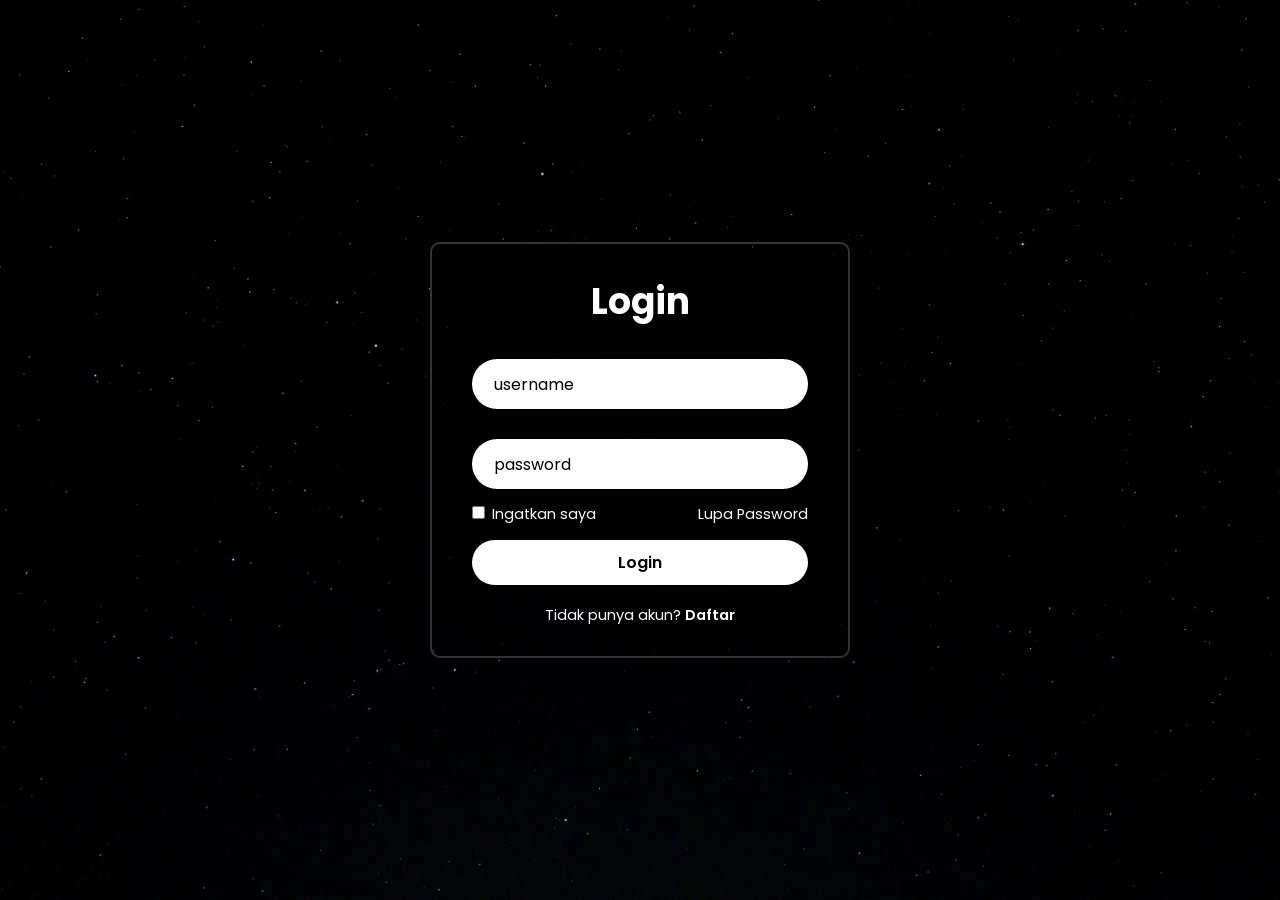
<file: loginpage.html>
<!DOCTYPE html>
<html lang="en">
<head>
    <meta charset="UTF-8">
    <meta name="viewport" content="width=device-width, initial-scale=1.0">
    <title>Login</title>
    <link rel="stylesheet" href="loginpage.css">
</head>
<body>
    <div class="wrapper">
        <form action="">
        <h1> Login</h1>
    <div class="input-box">
        <input type="text" placeholder="username" required>
        </div>
        <div class="input-box">
        <input type="password" placeholder="password" required>
    </div>
    <div class="lupa-pass">
        <label><input type="checkbox"> Ingatkan saya</label>
        <a href="#">Lupa Password</a>
        </div>
        <button type="submit" class="tombol">Login</button>
        <div class="link-daftar">
            <p>Tidak punya akun? <a href="0">Daftar</a></p>
        </div>
    </form>

    </div>
    
</body>
</file>
<file: loginpage.css>
@import
url('https://fonts.googleapis.com/css2?family=Poppins:ital,wght@0,100;0,200;0,300;0,400;0,500;0,600;0,700;0,800;0,900;1,100;1,200;1,300;1,400;1,500;1,600;1,700;1,800;1,900&display=swap');
*{
    margin: 0;
    padding: 0;
    box-sizing: border-box;
    font-family: "Poppins", sans-serif;
}
body {
    display: flex;
    justify-content: center;
    align-items: center;
    min-height: 100vh;
    background: url(img/black.jpg);
    background-repeat: no-repeat;
    background-size: cover;
    background-position: center;
}
.wrapper {
    width: 420px;
    background: transparent;
    border: 2px solid rgba(255, 255, 255, .2);
    color: white;
    backdrop-filter: blur(20px);
    border-radius: 10px;
    padding: 30px 40px;
}
.wrapper h1 {
    font-size: 36px;
    text-align: center;   
}
.wrapper .input-box {
    width: 100%;
    height: 50px;
    margin: 30px 0;
}
.input-box input {
    width: 100%;
    height: 100%;
    background: white;
    border: 2px solid rgba(255, 255, 255, .2);
    border-radius: 40px;
    font-size: 16px;
    color: black;
    padding: 20px 45px 20px 20px;
    cursor: pointer;
}
.input-box input::placeholder{
    color: black;
}
.wrapper .lupa-pass {
    display: flex;
    justify-content: space-between;
    font-size: 14.5px;
    margin: -15px 0 15px;
}
.lupa-pass label input {
    accent-color: white;
    margin-right: 3px;
}
.lupa-pass a{
    color: white;
    text-decoration: none;
}
.wrapper .tombol {
    width: 100%;
    height: 45px;
    background: white;
    border: none;
    outline: none;
    border-radius: 40px;
    cursor: pointer;
    font-size: 16px;
    font-weight: 600;
}
.wrapper .link-daftar {
    font-size: 14.5px;
    text-align: center;
    margin-top: 20px;
}
.link-daftar p {
    color: white;
}
.link-daftar p a{
    color: white;
    text-decoration: none;
    font-weight: 600;
}
</file>
